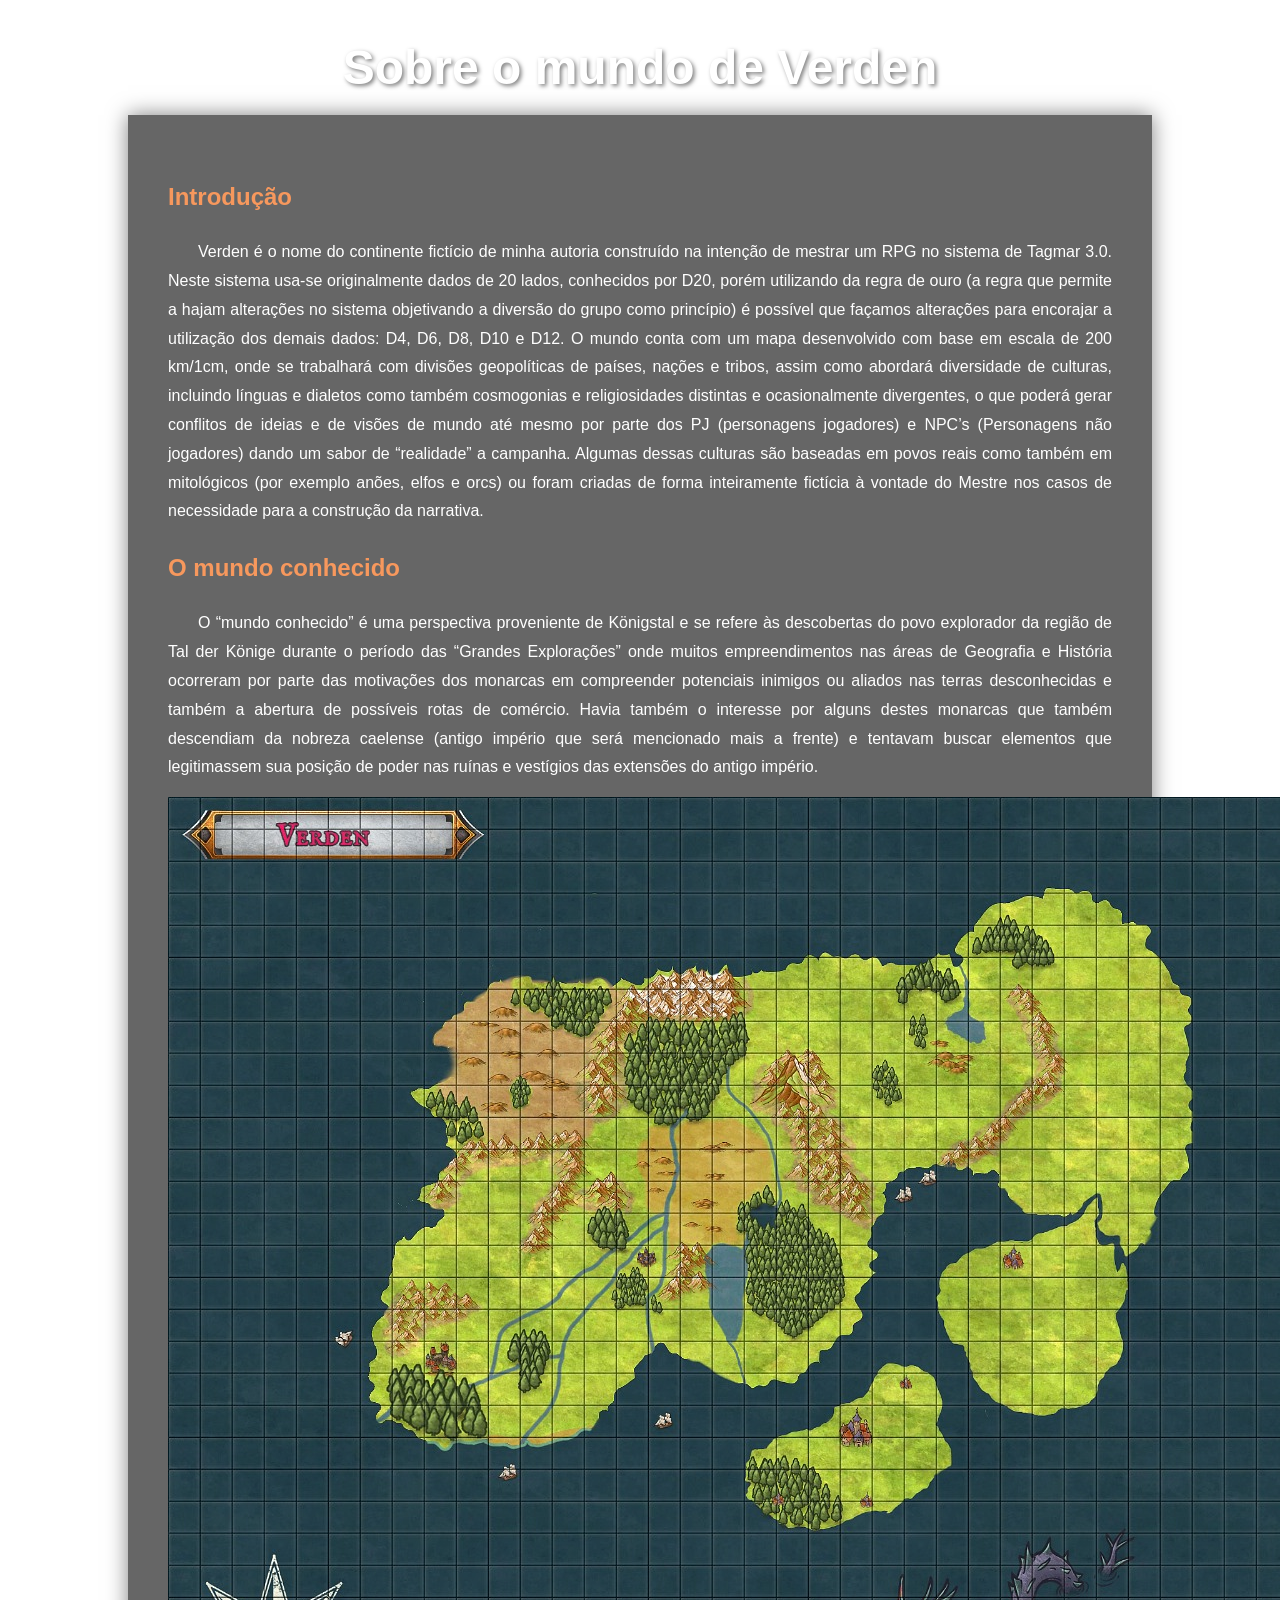
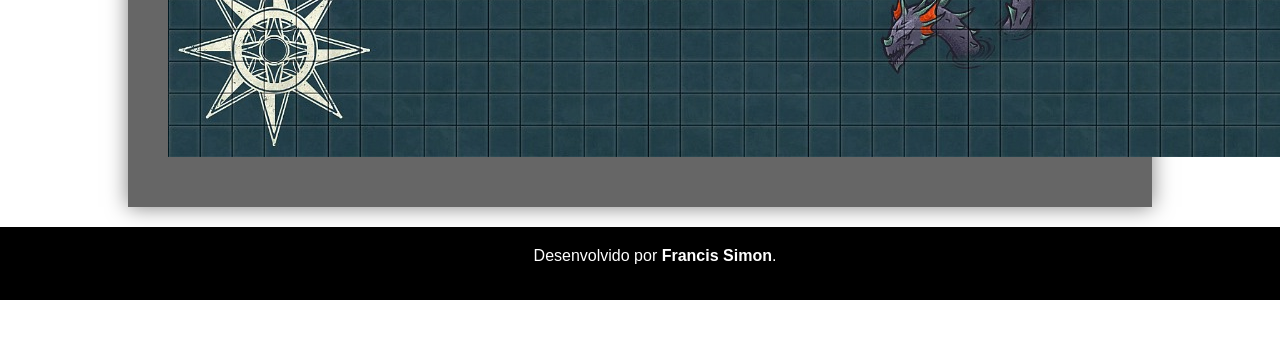
<file: index.html>
<!doctype html>
<html lang="pt-br">
  <head>
    <meta charset="UTF-8" />
    <meta name="viewport" content="width=device-width, initial-scale=1.0" />
    <title>Projeto Verden</title>
    <link rel="stylesheet" href="estilos/style.css" />
    <link
      href="https://fonts.googleapis.com/css2?family=Material+Symbols+Outlined"
      rel="stylesheet"
    />
  </head>
  <body onresize="mudouTamanho()">
    <header>
      <h1>Sobre o mundo de Verden</h1>
      <i id="burguer" class="material-symbols-outlined" onclick="bunda()"
        >menu</i
      >
      <nav id="itens">
        <a href="home.html">Home</a> <a href="verden.html">Verden</a>
        <a href="r-homens.html">As Religiões</a> <a href="r-anao.html">Anões</a>
        <a href="r-elfos.html">Elfos</a>
        <a href="dawratalhaya.html">Dawratalhaya</a>
      </nav>
    </header>
    <main>
      <h2>Introdução</h2>
      <p>
        Verden é o nome do continente fictício de minha autoria construído na
        intenção de mestrar um RPG no sistema de Tagmar 3.0. Neste sistema
        usa-se originalmente dados de 20 lados, conhecidos por D20, porém
        utilizando da regra de ouro (a regra que permite a hajam alterações no
        sistema objetivando a diversão do grupo como princípio) é possível que
        façamos alterações para encorajar a utilização dos demais dados: D4, D6,
        D8, D10 e D12. O mundo conta com um mapa desenvolvido com base em escala
        de 200 km/1cm, onde se trabalhará com divisões geopolíticas de países,
        nações e tribos, assim como abordará diversidade de culturas, incluindo
        línguas e dialetos como também cosmogonias e religiosidades distintas e
        ocasionalmente divergentes, o que poderá gerar conflitos de ideias e de
        visões de mundo até mesmo por parte dos PJ (personagens jogadores) e
        NPC’s (Personagens não jogadores) dando um sabor de “realidade” a
        campanha. Algumas dessas culturas são baseadas em povos reais como
        também em mitológicos (por exemplo anões, elfos e orcs) ou foram criadas
        de forma inteiramente fictícia à vontade do Mestre nos casos de
        necessidade para a construção da narrativa.
      </p>
      <h2>O mundo conhecido</h2>
      <p>
        O “mundo conhecido” é uma perspectiva proveniente de Königstal e se
        refere às descobertas do povo explorador da região de Tal der Könige
        durante o período das “Grandes Explorações” onde muitos empreendimentos
        nas áreas de Geografia e História ocorreram por parte das motivações dos
        monarcas em compreender potenciais inimigos ou aliados nas terras
        desconhecidas e também a abertura de possíveis rotas de comércio. Havia
        também o interesse por alguns destes monarcas que também descendiam da
        nobreza caelense (antigo império que será mencionado mais a frente) e
        tentavam buscar elementos que legitimassem sua posição de poder nas
        ruínas e vestígios das extensões do antigo império.
      </p>
      <img id="map" src="imagens/verden.jpeg" alt="" />
    </main>
   <script>
      function mudouTamanho() {
        if (window.innerwidth >= 400) {
          itens.style.display = "block";
        } else {
          itens.style.display = "none";
        }
      }
      function clickMenu() {
        if (itens.style.display == "block") {
          itens.style.display = "none";
        } else {
          itens.style.display = "block";
        }
      }
    </script>
    <footer>
      <p>Desenvolvido por <strong>Francis Simon</strong>.</p>
    </footer>
  </body>
</html>
</file>
<file: estilos/style.css>
@charset "UTF-8";

/* 1. CONFIGURAÇÕES GERAIS */
* {
    margin: 0px;
    padding: 0px;
    box-sizing: border-box;
    font-family: Arial, Helvetica, sans-serif;
}

html {
    scroll-behavior: smooth;
}

#bg-gif {
    position: fixed;
    top: 0;
    left: 0;
    width: 100%;
    height: 100%;
    z-index: -1;
    background: url('../imagens/ygdrasil.gif') no-repeat center center fixed;
    background-size: cover;
    filter: brightness(50%);
}

body {
    width: 100%;
    min-height: 100vh;
}

/* 2. CABEÇALHO E NAVEGAÇÃO PRINCIPAL */
header {
    color: white;
    width: 80%;
    margin: 20px auto 0px auto;
    text-align: center;
}

h1 {
    font-size: 3em;
    padding: 20px;
    text-shadow: 2px 2px 4px rgba(0, 0, 0, 0.5);
}

#burguer {
    display: none;
}

#itens {
    display: block;
    background-color: rgba(0, 0, 0, 0.4);
    border-radius: 10px 10px 0 0;
}

header>nav>a {
    display: inline-block;
    color: white;
    padding: 15px 20px;
    font-size: 1.2em;
    text-decoration: none;
    transition: 0.3s;
}

header>nav>a:hover {
    background-color: #466DA3;
    color: white;
}

/* 3. CONTEÚDO PRINCIPAL (MAIN) */
main {
    width: 80%;
    margin: 0px auto 20px auto;
    color: white;
    background-color: rgba(0, 0, 0, 0.6);
    padding: 40px;
    line-height: 1.8;
    text-align: justify;
    box-shadow: 0px 0px 20px rgba(0, 0, 0, 0.5);
}

h2, h3, h4 {
    margin: 20px 0;
    text-align: left;
    color: #F7985D;
}

p {
    margin-bottom: 15px;
    text-indent: 30px;
}

/* --- MENU DE PERSONAGENS (ÂNCORAS) --- */
.menu-personagens {
    background-color: rgba(0, 0, 0, 0.3);
    padding: 20px;
    border-radius: 10px;
    margin-bottom: 40px;
    text-align: center;
    border: 1px solid rgba(247, 152, 93, 0.2);
}

.menu-personagens p {
    text-indent: 0;
    font-weight: bold;
    color: #F7985D;
    margin-bottom: 10px;
}

.menu-personagens a {
    display: inline-block;
    color: white;
    text-decoration: none;
    background-color: rgba(70, 109, 163, 0.4);
    padding: 8px 15px;
    margin: 5px;
    border-radius: 5px;
    font-size: 0.9em;
    transition: 0.3s;
}

.menu-personagens a:hover {
    background-color: #466DA3;
    transform: translateY(-3px);
}

/* DIVISOR MELHORADO - Resolve o problema de embolar os personagens */
.divisor {
    clear: both; /* Limpa o layout flex/float anterior */
    border: 0;
    height: 1px;
    background-image: linear-gradient(to right, transparent, rgba(247, 152, 93, 0.5), transparent);
    margin: 60px 0; /* Espaço maior para não embolar */
    display: block;
    width: 100%;
}

/* 4. LAYOUT FLEXÍVEL E FOTOS */
.container-flex {
    display: flex;
    flex-direction: row; 
    align-items: flex-start;
    gap: 40px;
    padding: 20px 0; /* Aumentado o padding vertical */
    scroll-margin-top: 30px; 
    width: 100%;
}

.perfil-lateral {
    width: 350px;
    flex-shrink: 0;
    background-color: rgba(0, 0, 0, 0.3);
    padding: 15px;
    border-radius: 10px;
    border: 1px solid rgba(247, 152, 93, 0.3);
}

/* Wrapper para textos sobre a foto */
.wrapper-foto {
    position: relative; /* Importante para o texto absoluto se basear aqui */
    width: 100%;
    margin-bottom: 15px;
    border-radius: 5px;
    overflow: hidden;
}

.foto-personagem {
    width: 100%;
    height: auto;
    display: block;
    border-radius: 5px;
    box-shadow: 3px 3px 10px rgba(0,0,0,0.5);
}

.morto {
    filter: grayscale(100%);
}

/* TEXTO CENTRALIZADO (IN MEMORIAM) - Corrigido para o centro */
.texto-centro-foto {
    position: absolute;
    top: 50%; /* Centro vertical */
    left: 50%; /* Centro horizontal */
    transform: translate(-50%, -50%); /* Ajuste fino de centralização */
    background-color: rgba(0, 0, 0, 0.7); /* Um pouco mais escuro para ler melhor */
    padding: 15px 25px;
    text-align: center;
    border-radius: 5px;
    border: 1px solid rgba(255, 77, 77, 0.5); /* Borda avermelhada sutil */
    text-indent: 0 !important;
    width: auto;
    white-space: nowrap;
    z-index: 10;
}

.texto-centro-foto h3 {
    margin: 0 !important;
    padding: 0;
    font-size: 1.5em;
    color: #ff4d4d;
    text-transform: uppercase;
    letter-spacing: 2px;
    text-shadow: 2px 2px 4px rgba(0,0,0,0.8);
    font-weight: bold;
}

.info-personagem {
    list-style: none;
    padding: 0;
    margin: 0;
    font-size: 0.95em;
    text-align: left;
}

.info-personagem li {
    padding: 6px 0;
    border-bottom: 1px solid rgba(255, 255, 255, 0.1);
    text-indent: 0px; 
}

.info-personagem li strong {
    color: #F7985D;
}

.conteudo-texto {
    flex: 1;
}

/* 5. SEÇÃO DO CALENDÁRIO */
#calendario {
    display: flex;
    flex-wrap: wrap;
    justify-content: space-around;
    align-items: center;
    border: 1px solid rgba(255, 255, 255, 0.3);
    padding: 20px;
    background-color: rgba(0, 0, 0, 0.3);
    border-radius: 8px;
    margin-top: 30px;
}

#calendario ul {
    flex: 1;
    min-width: 280px;
    list-style: none;
}

#lua {
    width: 350px;
    max-width: 100%;
    border-radius: 50%;
    box-shadow: 0px 0px 25px rgba(255, 255, 255, 0.4);
}

/* 6. RESPONSIVIDADE (MEDIA QUERIES) */

@media (max-width: 900px) {
    .container-flex {
        flex-direction: column; 
        align-items: center;
    }

    .perfil-lateral {
        width: 100%;
        max-width: 450px; 
        margin-bottom: 30px;
    }

    header, main {
        width: 90%;
    }

    .texto-centro-foto h3 {
        font-size: 1.3em;
    }
}

@media screen and (max-width: 800px) {
    header, main {
        width: 95%;
    }

    h1 {
        font-size: 1.8em;
    }

    #burguer {
        display: block;
        color: white;
        font-size: 40px;
        padding: 10px;
        cursor: pointer;
        text-align: center;
    }

    #itens {
        display: none; 
        background-color: rgba(0, 0, 0, 0.9);
        border-radius: 0;
    }

    header>nav>a {
        display: block;
        width: 100%;
        border-bottom: 1px solid rgba(255, 255, 255, 0.1);
        text-align: center;
    }

    p {
        text-indent: 15px;
    }

    #calendario {
        flex-direction: column;
    }

    #lua {
        width: 80%;
        margin: 20px auto;
    }
}

/* 7. RODAPÉ */
footer {
    width: 100%;
    background-color: black;
    color: white;
    text-align: center;
    padding: 20px;
}
</file>
